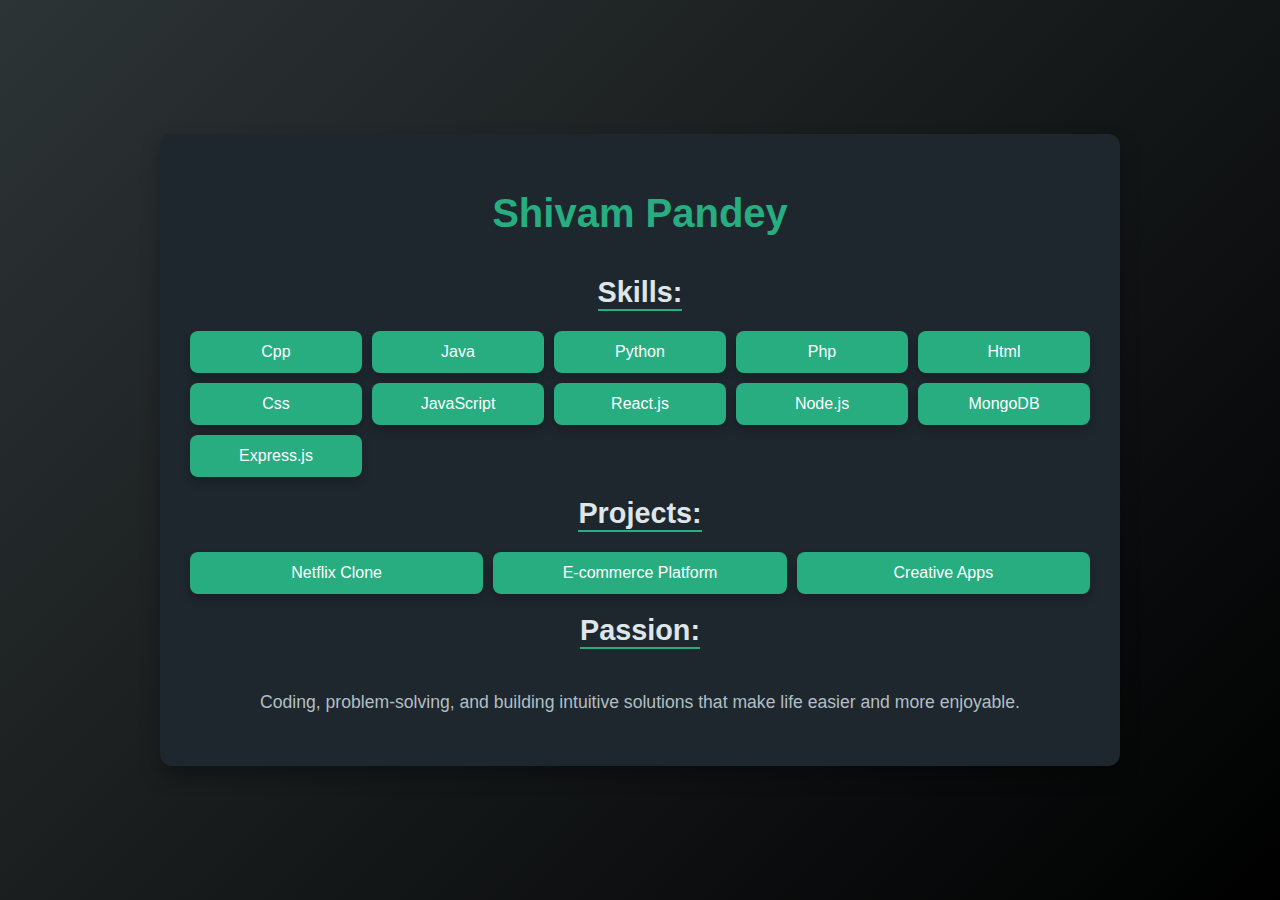
<file: about.html>
<!DOCTYPE html>
<html lang="en">
    <head>
        <meta charset="UTF-8">
        <meta name="viewport" content="width=device-width, initial-scale=1.0">
        <title>About Shivam Pandey</title>
        <style>
        body {
            font-family: 'Poppins', Arial, sans-serif;
            background: linear-gradient(135deg, #2d3436, #000000);
            margin: 0;
            padding: 0;
            color: #fff;
            display: flex;
            justify-content: center;
            align-items: center;
            min-height: 100vh;
            flex-direction: column;
        }
        .container {
            max-width: 900px;
            width: 90%;
            background: #1e272e;
            padding: 30px;
            box-shadow: 0 10px 20px rgba(0, 0, 0, 0.3);
            border-radius: 12px;
            animation: fadeIn 1s ease-in-out;
            text-align: center;
        }
        @keyframes fadeIn {
            from {
                opacity: 0;
                transform: translateY(-10px);
            }
            to {
                opacity: 1;
                transform: translateY(0);
            }
        }
        h1 {
            color: #27ad80;
            font-size: 2.5rem;
            margin-bottom: 20px;
        }
        h2 {
            color: #dfe6e9;
            font-size: 1.8rem;
            border-bottom: 2px solid #27ad80;
            display: inline-block;
            margin: 20px 0;
        }
        p {
            line-height: 1.8;
            font-size: 1.1rem;
            color: #b2bec3;
        }
        ul {
            list-style-type: none;
            padding: 0;
            display: grid;
            grid-template-columns: repeat(auto-fit, minmax(150px, 1fr));
            gap: 10px;
            justify-content: center;
            margin: 0 auto;
        }
        ul li {
            background: #27ad80;
            padding: 12px;
            border-radius: 8px;
            font-size: 1rem;
            color: #fff;
            box-shadow: 0 5px 10px rgba(0, 0, 0, 0.2);
            transition: transform 0.3s;
            text-align: center;
        }
        ul li:hover {
            transform: translateY(-5px);
        }
        a {
            color: #27ad80;
            text-decoration: none;
            font-weight: bold;
        }
        a:hover {
            text-decoration: underline;
        }
        @media (max-width: 600px) {
            h1 {
                font-size: 2rem;
            }
            h2 {
                font-size: 1.5rem;
            }
            ul {
                grid-template-columns: repeat(auto-fit, minmax(120px, 1fr));
            }
        }
    </style>
    </head>
    <body>
        <div class="container">
            <h1>Shivam Pandey</h1>
            <h2>Skills:</h2>
            <ul>
                <li>Cpp</li>
                <li>Java</li>
                <li>Python</li>
                <li>Php</li>
                <li>Html</li>
                <li>Css</li>
                <li>JavaScript</li>
                <li>React.js</li>
                <li>Node.js</li>
                <li>MongoDB</li>
                <li>Express.js</li>
            </ul>
            <h2>Projects:</h2>
            <ul>
                <li>Netflix Clone</li>
                <li>E-commerce Platform</li>
                <li>Creative Apps</li>
            </ul>
            <h2>Passion:</h2>
            <p>Coding, problem-solving, and building intuitive solutions that
                make life easier and more enjoyable.</p>
        </div>
    </body>
</html>
</file>
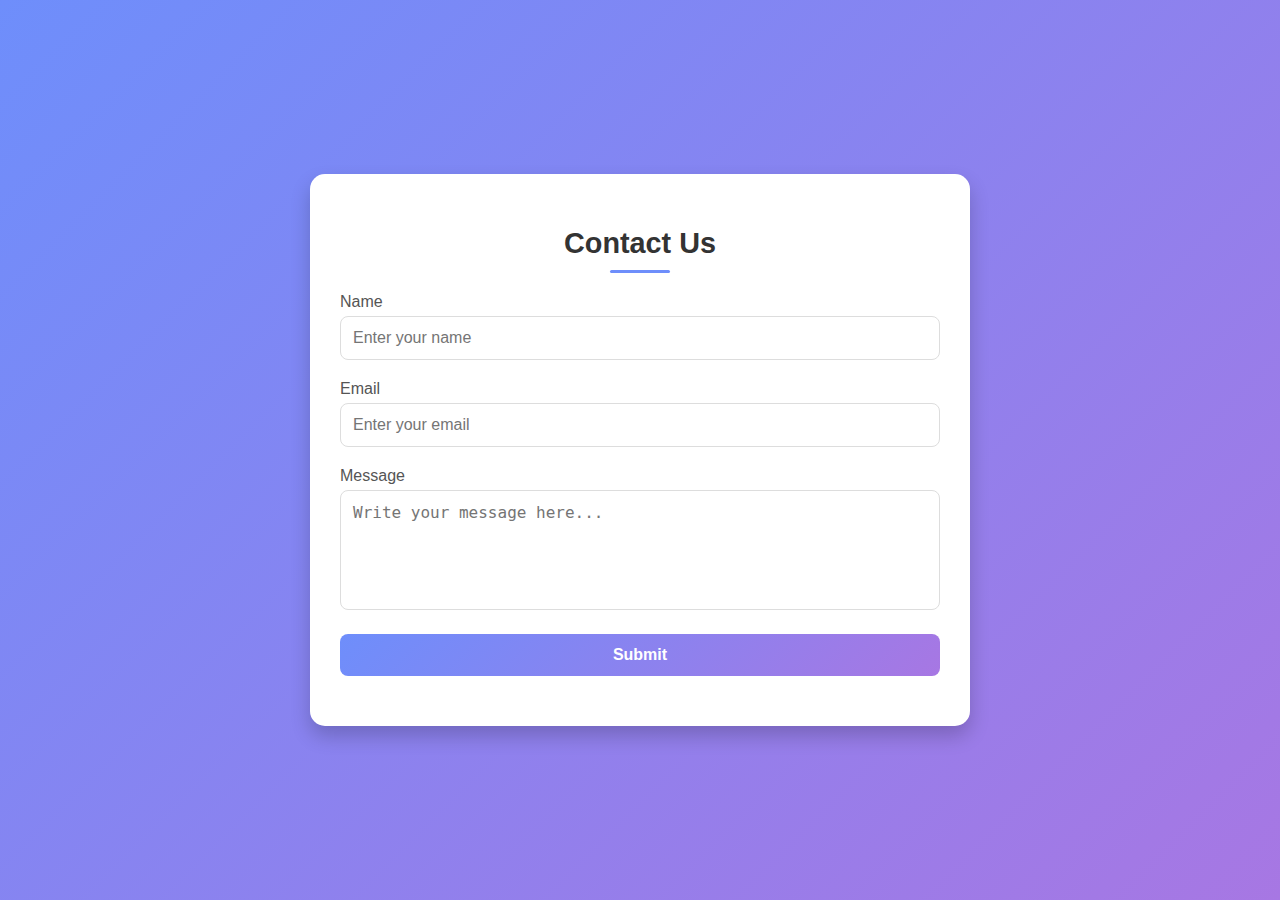
<file: contactusPage.html>
<!DOCTYPE html>
<html lang="en">
    <head>
        <meta charset="UTF-8">
        <meta name="viewport" content="width=device-width, initial-scale=1.0">
        <title>Contact Us</title>
        <style>
        body {
            display: flex;
            justify-content: center;
            align-items: center;
            height: 100vh;
            margin: 0;
            font-family: 'Poppins', Arial, sans-serif;
            background: linear-gradient(135deg, #6e8efb, #a777e3);
        }
        .container {
            width: 50%;
            max-width: 600px;
            background: #ffffff;
            padding: 30px;
            border-radius: 15px;
            box-shadow: 0 10px 20px rgba(0, 0, 0, 0.2);
            animation: fadeIn 1s ease-in-out;
        }
        @keyframes fadeIn {
            from {
                opacity: 0;
                transform: scale(0.9);
            }
            to {
                opacity: 1;
                transform: scale(1);
            }
        }
        h2 {
            text-align: center;
            color: #333;
            font-size: 1.8rem;
            margin-bottom: 20px;
            position: relative;
        }
        h2::after {
            content: '';
            display: block;
            width: 60px;
            height: 3px;
            background: #6e8efb;
            margin: 10px auto 0;
            border-radius: 3px;
        }
        .form-group {
            margin-bottom: 20px;
        }
        .form-group label {
            display: block;
            color: #555;
            margin-bottom: 5px;
            font-weight: 500;
        }
        .form-group input, .form-group textarea {
            width: 100%;
            padding: 12px;
            border: 1px solid #ddd;
            border-radius: 8px;
            box-sizing: border-box;
            font-size: 1rem;
            outline: none;
            transition: border-color 0.3s;
        }
        .form-group input:focus, .form-group textarea:focus {
            border-color: #6e8efb;
            box-shadow: 0 0 5px rgba(110, 142, 251, 0.5);
        }
        .form-group textarea {
            resize: none;
            height: 120px;
        }
        .form-group button {
            display: inline-block;
            width: 100%;
            padding: 12px;
            background: linear-gradient(135deg, #6e8efb, #a777e3);
            color: #fff;
            border: none;
            border-radius: 8px;
            font-size: 1rem;
            font-weight: bold;
            cursor: pointer;
            transition: background 0.3s;
        }
        .form-group button:hover {
            background: linear-gradient(135deg, #a777e3, #6e8efb);
        }
        .form-group button:active {
            transform: scale(0.98);
        }
        @media (max-width: 768px) {
            .container {
                width: 90%;
            }
        }
    </style>
    </head>
    <body>
        <div class="container">
            <h2>Contact Us</h2>
            <form action="/submit_form" method="post">
                <div class="form-group">
                    <label for="name">Name</label>
                    <input type="text" id="name" name="name"
                        placeholder="Enter your name" required>
                </div>
                <div class="form-group">
                    <label for="email">Email</label>
                    <input type="email" id="email" name="email"
                        placeholder="Enter your email" required>
                </div>
                <div class="form-group">
                    <label for="message">Message</label>
                    <textarea id="message" name="message"
                        placeholder="Write your message here..."
                        required></textarea>
                </div>
                <div class="form-group">
                    <button type="submit">Submit</button>
                </div>
            </form>
        </div>
    </body>
</html>
</file>
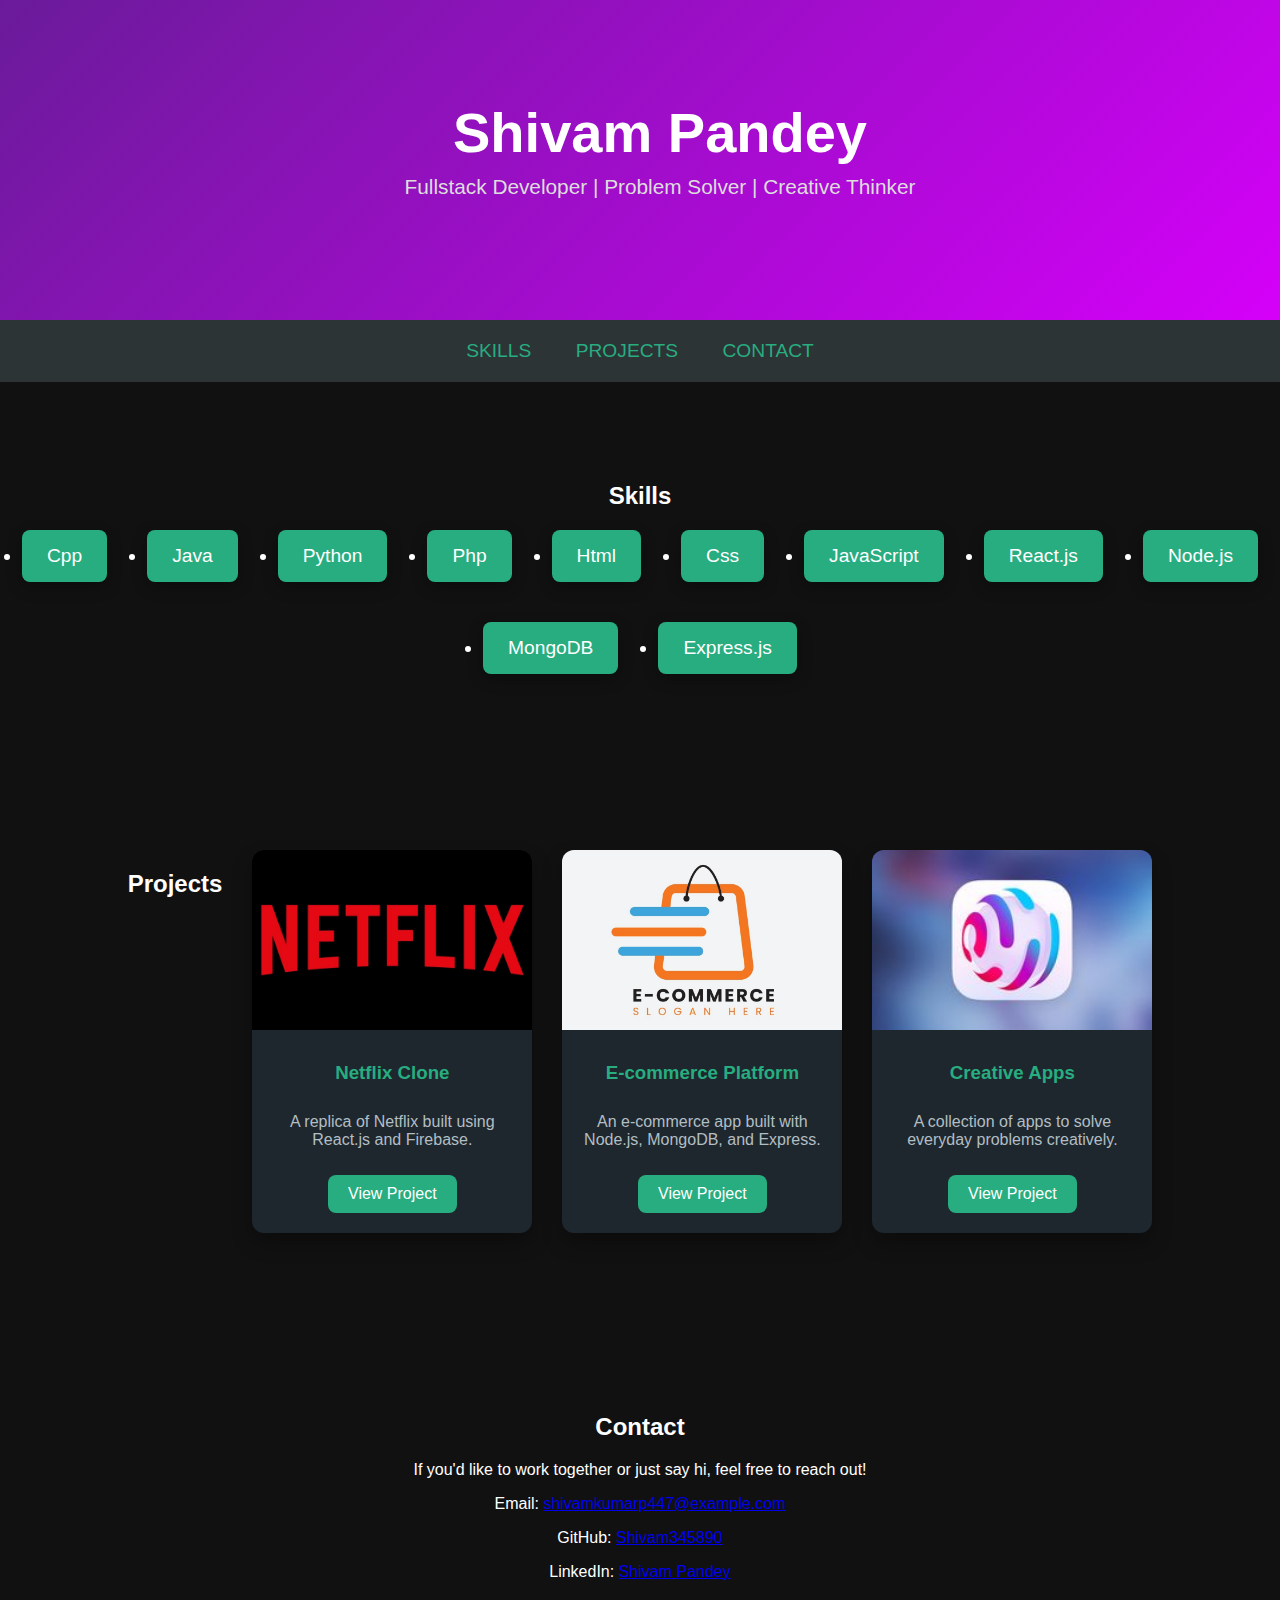
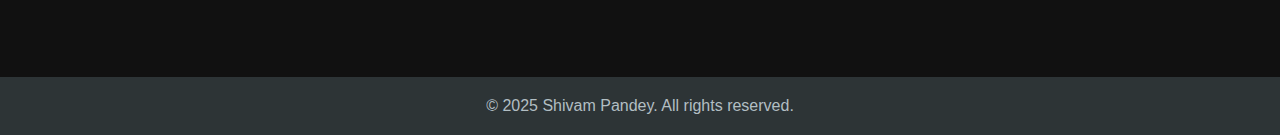
<file: home.html>
<!DOCTYPE html>
<html lang="en">
    <head>
        <meta charset="UTF-8">
        <meta name="viewport" content="width=device-width, initial-scale=1.0">
        <title>Shivam Pandey - Portfolio</title>
        <style>
        body {
            font-family: 'Poppins', Arial, sans-serif;
            margin: 0;
            padding: 0;
            background: #111;
            color: #fff;
        }
       
        .container {
            width: 100%;
            padding: 0 20px;
            margin: 0;
        }
        header {
            text-align: center;
            padding: 100px 0;
            background: linear-gradient(135deg, #6a1b9a, #d500f9);
        }
        header h1 {
            font-size: 3.5rem;
            color: #fff;
            margin: 0;
        }
        header p {
            font-size: 1.3rem;
            color: #ddd;
            margin-top: 10px;
        }
        nav {
            text-align: center;
            padding: 20px 0;
            background: #2d3436;
        }
        nav a {
            color: #27ad80;
            text-decoration: none;
            font-size: 1.2rem;
            margin: 0 20px;
            text-transform: uppercase;
        }
        nav a:hover {
            text-decoration: underline;
        }

        .section {
            padding: 80px 20px;
            text-align: center;
        }
        .skills ul {
            display: flex;
            justify-content: center;
            gap: 40px;
            flex-wrap: wrap;
            padding: 0;
        }
        .skills li {
            background-color: #27ad80;
            color: #fff;
            padding: 15px 25px;
            border-radius: 8px;
            box-shadow: 0 5px 15px rgba(0, 0, 0, 0.3);
            font-size: 1.2rem;
            transition: transform 0.3s;
        }
        .skills li:hover {
            transform: translateY(-8px);
        }
        .projects {
            display: flex;
            justify-content: center;
            gap: 30px;
            flex-wrap: wrap;
        }
        .project-card {
            background: #1e272e;
            border-radius: 12px;
            width: 280px;
            overflow: hidden;
            box-shadow: 0 10px 20px rgba(0, 0, 0, 0.3);
            transition: transform 0.3s ease;
        }
        .project-card:hover {
            transform: translateY(-10px);
        }
        .project-card img {
            width: 100%;
            height: 180px;
            object-fit: cover;
        }
        .project-card h3 {
            color: #27ad80;
            padding: 10px;
        }
        .project-card p {
            padding: 0 10px;
            color: #b2bec3;
            font-size: 1rem;
        }
        .project-card a {
            background-color: #27ad80;
            color: #fff;
            text-decoration: none;
            padding: 10px 20px;
            border-radius: 8px;
            margin: 10px 10px 20px;
            font-size: 1rem;
            display: inline-block;
        }
        .project-card a:hover {
            background-color: #1e8e5e;
        }

        footer {
            background: #2d3436;
            padding: 20px;
            text-align: center;
        }
        footer p {
            font-size: 1rem;
            color: #b2bec3;
            margin: 0;
        }
    </style>
    </head>
    <body>

        <header>
            <div class="container">
                <h1>Shivam Pandey</h1>
                <p>Fullstack Developer | Problem Solver | Creative Thinker</p>
            </div>
        </header>

        <nav>
            <a href="#skills">Skills</a>
            <a href="#projects">Projects</a>
            <a href="#contact">Contact</a>
        </nav>

        <div id="skills" class="section skills">
            <h2>Skills</h2>
            <ul>
                <li>Cpp</li>
                <li>Java</li>
                <li>Python</li>
                <li>Php</li>
                <li>Html</li>
                <li>Css</li>
                <li>JavaScript</li>
                <li>React.js</li>
                <li>Node.js</li>
                <li>MongoDB</li>
                <li>Express.js</li>
            </ul>
        </div>

        <div id="projects" class="section projects">
            <h2>Projects</h2>
            <div class="project-card">
                <img src="Netflix-Logo.jpg" alt="Project 1">
                <h3>Netflix Clone</h3>
                <p>A replica of Netflix built using React.js and Firebase.</p>
                <a href="https://github.com/YourGitHub/Netflix-Clone"
                    target="_blank">View Project</a>
            </div>
            <div class="project-card">
                <img src="Ecommerce-logo.jpg" alt="Project 2">
                <h3>E-commerce Platform</h3>
                <p>An e-commerce app built with Node.js, MongoDB, and
                    Express.</p>
                <a href="https://github.com/YourGitHub/E-commerce-Platform"
                    target="_blank">View Project</a>
            </div>
            <div class="project-card">
                <img src="Creative-logo.jpg" alt="Project 3">
                <h3>Creative Apps</h3>
                <p>A collection of apps to solve everyday problems
                    creatively.</p>
                <a href="https://github.com/YourGitHub/Creative-Apps"
                    target="_blank">View Project</a>
            </div>
        </div>

        <div id="contact" class="section">
            <h2>Contact</h2>
            <p>If you'd like to work together or just say hi, feel free to reach
                out!</p>
            <p>Email: <a
                    href="mailto:shivamkumarp447@example.com">shivamkumarp447@example.com</a></p>
            <p>GitHub: <a href="https://github.com/Shivam345890"
                    target="_blank">Shivam345890</a></p>
            <p>LinkedIn: <a href="https://www.linkedin.com/in/pandey--shivam/"
                    target="_blank">Shivam Pandey</a></p>
        </div>

        <footer>
            <p>&copy; 2025 Shivam Pandey. All rights reserved.</p>
        </footer>

    </body>
</html>
</file>
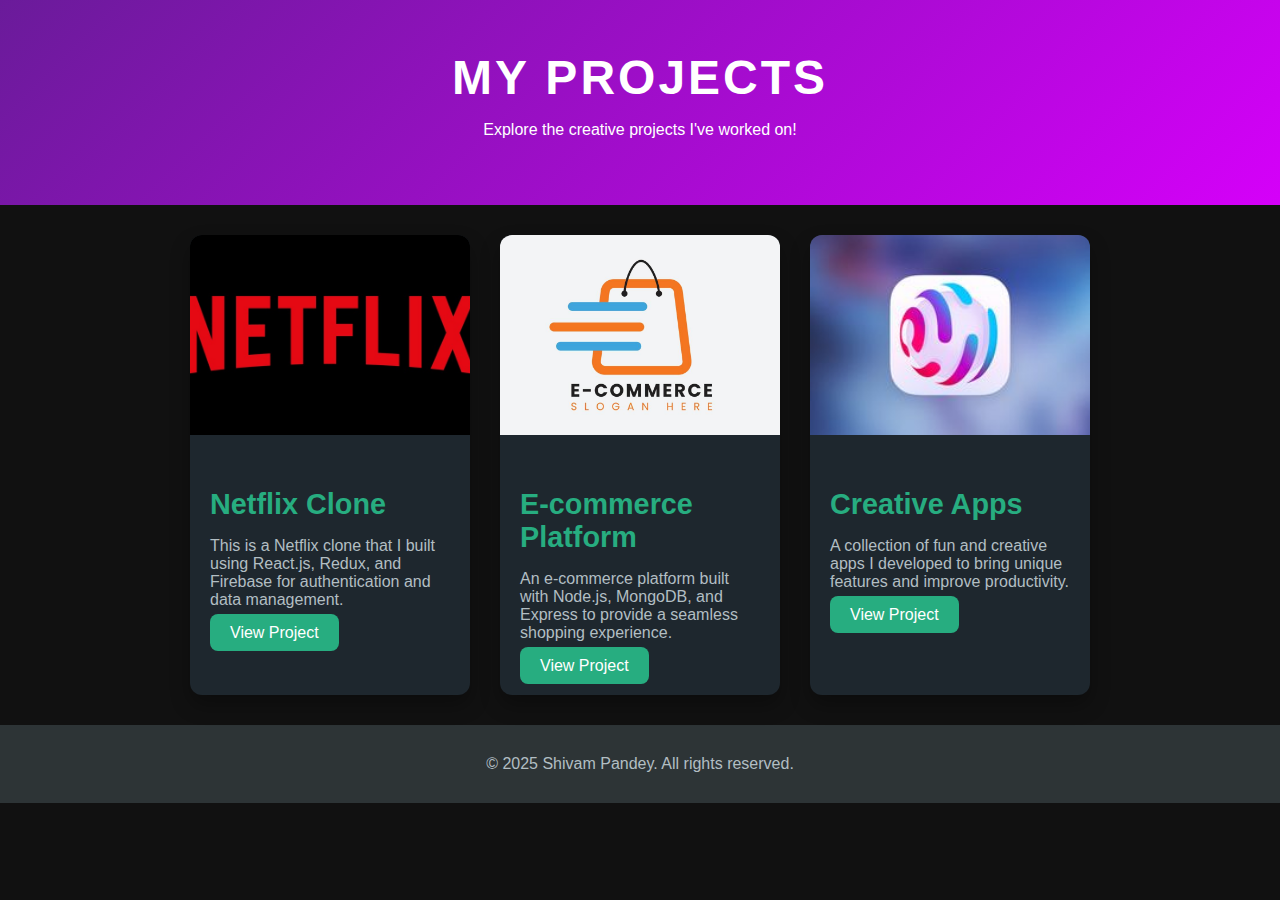
<file: Project.html>
<!DOCTYPE html>
<html lang="en">
    <head>
        <meta charset="UTF-8">
        <meta name="viewport" content="width=device-width, initial-scale=1.0">
        <title>My Projects</title>
        <style>
        body {
            font-family: 'Poppins', Arial, sans-serif;
            margin: 0;
            padding: 0;
            background-color: #111;
            color: #fff;
            overflow-x: hidden;
        }
        .header {
            text-align: center;
            padding: 50px 20px;
            background: linear-gradient(135deg, #6a1b9a, #d500f9);
        }
        .header h1 {
            font-size: 3rem;
            margin: 0;
            color: #fff;
            text-transform: uppercase;
            letter-spacing: 3px;
        }
        .projects {
            display: flex;
            justify-content: center;
            flex-wrap: wrap;
            gap: 30px;
            margin: 30px 10px;
        }
        .project-card {
            background-color: #1e272e;
            border-radius: 12px;
            width: 280px;
            overflow: hidden;
            transition: transform 0.3s ease;
            box-shadow: 0 10px 20px rgba(0, 0, 0, 0.3);
        }
        .project-card:hover {
            transform: translateY(-10px);
        }
        .project-image img {
            width: 100%;
            height: 200px;
            object-fit: cover;
        }
        .project-details {
            padding: 20px;
        }
        .project-details h3 {
            font-size: 1.8rem;
            color: #27ad80;
            margin-bottom: 10px;
        }
        .project-details p {
            font-size: 1rem;
            color: #b2bec3;
            margin-bottom: 15px;
        }
        .btn {
            background-color: #27ad80;
            color: #fff;
            padding: 10px 20px;
            border: none;
            border-radius: 8px;
            font-size: 1rem;
            cursor: pointer;
            text-align: center;
            text-decoration: none;
            transition: background-color 0.3s ease;
        }
        .btn:hover {
            background-color: #1e8e5e;
        }
        .footer {
            text-align: center;
            padding: 30px;
            background: #2d3436;
            color: #b2bec3;
        }
        .footer p {
            margin: 0;
            font-size: 1rem;
        }
    </style>
    </head>
    <body>

        <div class="header">
            <h1>My Projects</h1>
            <p>Explore the creative projects I've worked on!</p>
        </div>

        <div class="projects">
            <div class="project-card">
                <div class="project-image">
                    <img src="Netflix-Logo.jpg" alt="Project 1">
                </div>
                <div class="project-details">
                    <h3>Netflix Clone</h3>
                    <p>This is a Netflix clone that I built using React.js,
                        Redux, and Firebase for authentication and data
                        management.</p>
                    <a href="https://github.com/YourGitHub/Netflix-Clone"
                        class="btn" target="_blank">View Project</a>
                </div>
            </div>

            <div class="project-card">
                <div class="project-image">
                    <img src="Ecommerce-logo.jpg" alt="Project 2">
                </div>
                <div class="project-details">
                    <h3>E-commerce Platform</h3>
                    <p>An e-commerce platform built with Node.js, MongoDB, and
                        Express to provide a seamless shopping experience.</p>
                    <a href="https://github.com/YourGitHub/E-commerce-Platform"
                        class="btn" target="_blank">View Project</a>
                </div>
            </div>

            <div class="project-card">
                <div class="project-image">
                    <img src="Creative-logo.jpg" alt="Project 3">
                </div>
                <div class="project-details">
                    <h3>Creative Apps</h3>
                    <p>A collection of fun and creative apps I developed to
                        bring unique features and improve productivity.</p>
                    <a href="https://github.com/YourGitHub/Creative-Apps"
                        class="btn" target="_blank">View Project</a>
                </div>
            </div>
        </div>

        <div class="footer">
            <p>&copy; 2025 Shivam Pandey. All rights reserved.</p>
        </div>

    </body>
</html>
</file>
